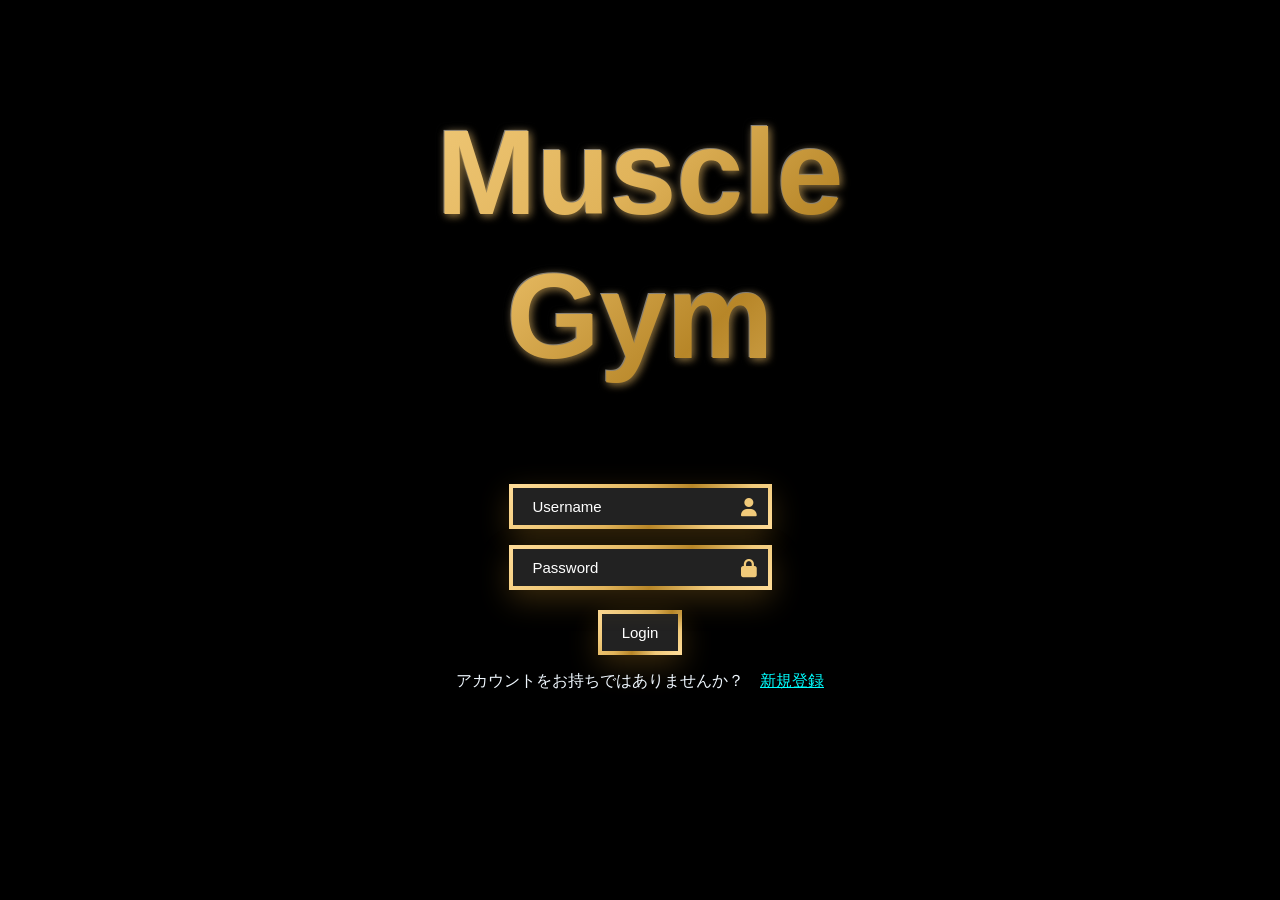
<file: index.html>
<!DOCTYPE html>
<html lang="ja">
<head>
     <meta charset="UTF-8">
    <meta name="viewport" content="width=device-width, initial-scale=1.0">
    <title>MuscleGym</title>
    <link rel="stylesheet" href="https://cdnjs.cloudflare.com/ajax/libs/font-awesome/6.5.1/css/all.min.css">
     <link rel="stylesheet" href="style.css">
</head>
<body>
<h1>Muscle<br>Gym</h1>

<div class="input-box">
<i class="fa-solid fa-user"></i>
<input type="email" placeholder="Username" required>
</div>

<div class="input-box">
<i class="fa-solid fa-lock"></i>
<input type="password" placeholder="Password" required>
</div>

<div class="login">
<button>Login</button>
</div>

<div class="new">
<p>アカウントをお持ちではありませんか？　<a href="new.html">新規登録</a></p>
</div>
</body>
</html>
</file>
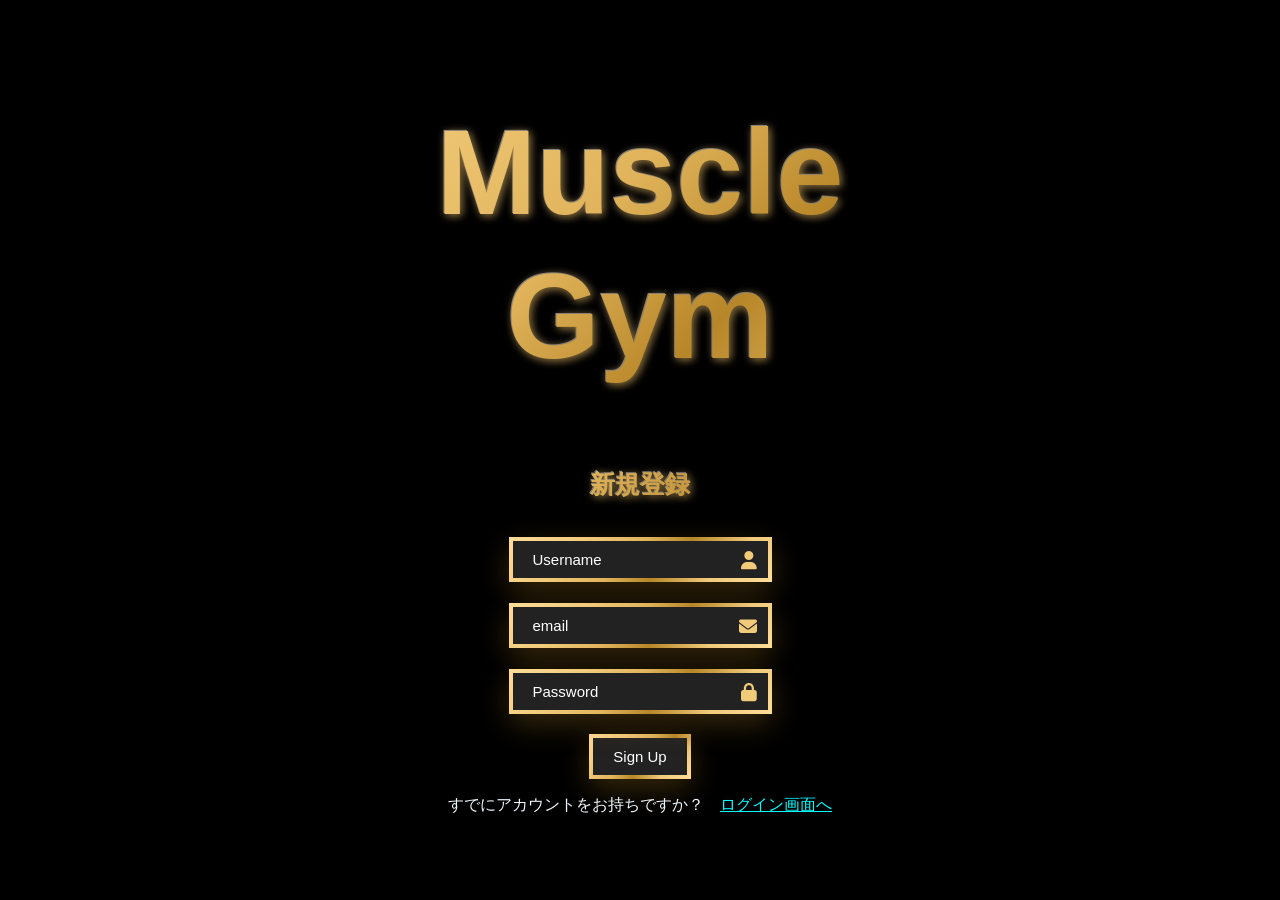
<file: new.html>
<!DOCTYPE html>
<html lang="ja">
<head>
     <meta charset="UTF-8">
    <meta name="viewport" content="width=device-width, initial-scale=1.0">
    <title>Muscle Gym 新規登録</title>
     <link rel="stylesheet" href="new.css">
     <link rel="stylesheet" href="https://cdnjs.cloudflare.com/ajax/libs/font-awesome/6.5.1/css/all.min.css">
</head>

<body>
    <h1>Muscle<br>Gym</h1>

    <h2>新規登録</h2>

    <div class="input-box">
<i class="fa-solid fa-user"></i>
<input type="text" placeholder="Username" required>
</div>

<div class="input-box">
<i class="fa-solid fa-envelope"></i>
<input type="email" placeholder="email" required>
</div>

<div class="input-box">
<i class="fa-solid fa-lock"></i>
<input type="password" placeholder="Password" required>
</div>

<div class="Sign-up">
<button type="submit">Sign Up</button>
</div>

<div class="login">
<p>すでにアカウントをお持ちですか？　<a href="index.html">ログイン画面へ</a></p>
</div>

</body>

</html>
</file>
<file: style.css>
body {
    background-color: black;
    text-align: center;
    margin-top: 100px;
    color: aliceblue;
}

h1 {
   font-family: 'Arial Black', sans-serif; 

    background: linear-gradient(
        135deg, 
        #fedb96 0%, 
        #f1ca7a 25%, 
        #e1b45b 45%, 
        #b78628 60%, 
        #f1ca7a 80%, 
        #fedb96 100%
    );
    -webkit-background-clip: text;
    background-clip: text;
    -webkit-text-fill-color: transparent;
    color: transparent;
    filter: drop-shadow(2px 2px 4px rgba(183, 134, 40, 0.6)) 
            drop-shadow(-1px -1px 0px rgba(255, 255, 255, 0.5));
    font-size: 120px;
    line-height: 1.2;
}

.input-box {
    position: relative;
    display: block;
    width: max-content;
    margin: 0 auto;
}

.input-box  input {
    margin-top: 16px;
    border-radius: 8px;
    border: 4px solid;
    border-image: linear-gradient(
        135deg, 
        #fedb96 0%, 
        #f1ca7a 25%, 
        #e1b45b 45%, 
        #b78628 60%, 
        #f1ca7a 80%, 
        #fedb96 100%
        ) 1;
    box-shadow: 0px 10px 30px rgba(183, 134, 40, 0.3);
    background-color: #222; 
    color: white;
    font-size: 15px;
    padding: 10px 45px 10px 20px;
}

.input-box input::placeholder {
    color: #ffffff; 
}

.input-box .fa-solid {
    position: absolute;
    right: 15px;  
    bottom: 12px;       
    color: #f1ca7a; 
    font-size: 18px;    
}


.login button {
    margin-top: 20px;
    border-radius: 8px;
    font-size: 15px;
    padding: 10px 20px;
    border: 4px solid;
    border-image: linear-gradient(
        135deg, 
        #fedb96 0%, 
        #f1ca7a 25%, 
        #e1b45b 45%, 
        #b78628 60%, 
        #f1ca7a 80%, 
        #fedb96 100%
        ) 1;
    box-shadow: 0px 10px 30px rgba(183, 134, 40, 0.3);
    background-color: #222; 
    color: white;
    font-size: 15px;
    padding: 10px 20px;
}

.new a {
    color: aqua;
}

@media (max-width: 480px) {
    body {
    margin-top: 80px;
}

h1 {
    font-size: 50px;
    margin-top: 80px;
}

.input-box input {
    width: 80%;
    box-sizing: border-box;
}

.input-box .fa-solid {
        right: 16%; 
    }

.new {
    white-space: nowrap;
    font-size: 14px;
    margin-top: 15px;
}

}
</file>
<file: new.css>
body {
    background-color: black;
    text-align: center;
    margin-top: 100px;
    color: aliceblue;
}

h1 {
   font-family: 'Arial Black', sans-serif; 

    background: linear-gradient(
        135deg, 
        #fedb96 0%, 
        #f1ca7a 25%, 
        #e1b45b 45%, 
        #b78628 60%, 
        #f1ca7a 80%, 
        #fedb96 100%
    );
    -webkit-background-clip: text;
    background-clip: text;
    -webkit-text-fill-color: transparent;
    color: transparent;
    filter: drop-shadow(2px 2px 4px rgba(183, 134, 40, 0.6)) 
            drop-shadow(-1px -1px 0px rgba(255, 255, 255, 0.5));
    font-size: 120px;
    line-height: 1.2;
}

h2 {
     font-family: 'Arial Black', sans-serif; 

    background: linear-gradient(
        135deg, 
        #fedb96 0%, 
        #f1ca7a 25%, 
        #e1b45b 45%, 
        #b78628 60%, 
        #f1ca7a 80%, 
        #fedb96 100%
    );
     -webkit-background-clip: text;
    background-clip: text;
    -webkit-text-fill-color: transparent;
    color: transparent;
    filter: drop-shadow(2px 2px 4px rgba(183, 134, 40, 0.6)) 
            drop-shadow(-1px -1px 0px rgba(255, 255, 255, 0.5));
    font-size: 25px;
    margin-bottom: 20px;
}

.input-box {
    position: relative;
    display: block;
    width: max-content;
    margin:5px auto 0;
}

.input-box  input {
    margin-top: 16px;
    border-radius: 8px;
    border: 4px solid;
    border-image: linear-gradient(
        135deg, 
        #fedb96 0%, 
        #f1ca7a 25%, 
        #e1b45b 45%, 
        #b78628 60%, 
        #f1ca7a 80%, 
        #fedb96 100%
        ) 1;
    box-shadow: 0px 10px 30px rgba(183, 134, 40, 0.3);
    background-color: #222; 
    color: white;
    font-size: 15px;
    padding: 10px 45px 10px 20px;
}

.input-box input::placeholder {
    color: #ffffff; 
}

.input-box .fa-solid {
    position: absolute;
    right: 15px;  
    bottom: 12px;       
    color: #f1ca7a; 
    font-size: 18px;    
}


.Sign-up button {
margin-top: 20px;
    border-radius: 8px;
    font-size: 15px;
    padding: 10px 20px;
    border: 4px solid;
    border-image: linear-gradient(
        135deg, 
        #fedb96 0%, 
        #f1ca7a 25%, 
        #e1b45b 45%, 
        #b78628 60%, 
        #f1ca7a 80%, 
        #fedb96 100%
        ) 1;
    box-shadow: 0px 10px 30px rgba(183, 134, 40, 0.3);
    background-color: #222; 
    color: white;
    font-size: 15px;
    padding: 10px 20px;
}

.login a {
    color: aqua;
}



@media (max-width: 480px) {
    body {
    margin-top: 80px;
}

h1 {
    font-size: 50px;
    margin-top: 80px;
}

.input-box input {
    width: 80%;
    box-sizing: border-box;
}

.input-box .fa-solid {
        right: 16%; 
    }

.login {
    white-space: nowrap;
    font-size: 14px;
    margin-top: 15px;
}

}
</file>
